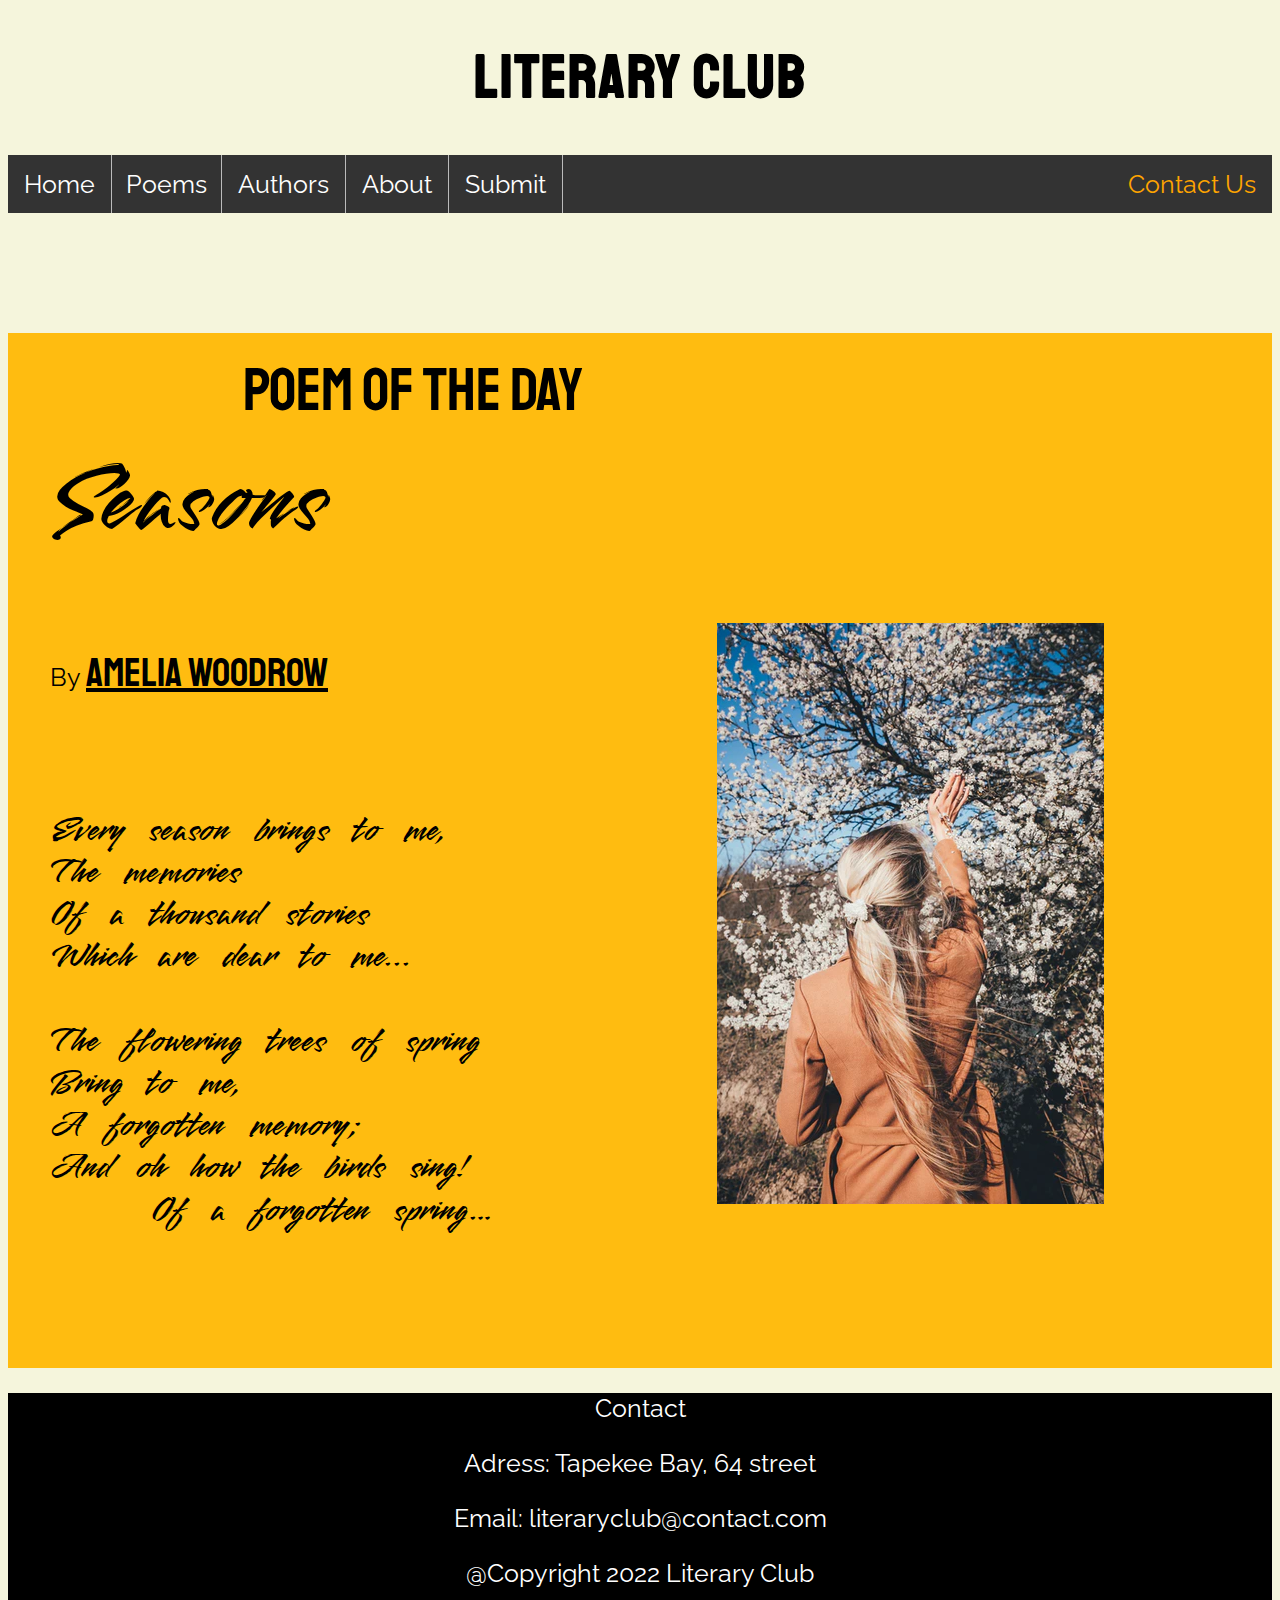
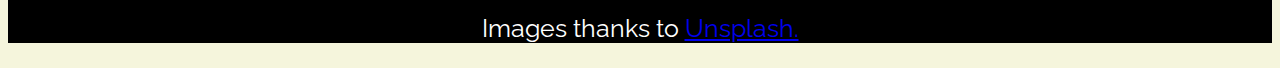
<file: index.html>
<!DOCTYPE html>
<html lang="en">

<head>
    <meta charset="utf-8">
    <meta name="viewport" content="width=device-width, initial-scale=1">
    <link rel="stylesheet" href="./resources/css/style.css">
    <link rel="stylesheet" href="./resources/css/header&footer.css">
    <script src="./resources/js/script.js" async></script>
    <title>Literary Club</title>
</head>

<body>
    <header>
        <div class="logo">
            <h1 class="header">Literary Club</h1>
        </div>
        <div class="navigation" id="topnav">
            <nav>
                <div class="navbar">
                    <ul class="navlist">
                        <li><a href='./index.html'>Home</a> </li>
                        <li class="poem-dropdown"><button class="poem-down">Poems<div class="dropdown-content"><a href="./amateur-poems.html"> Amateur</a>
                            <a href="./classic-poems.html">Classic</a>
                        </div>
                    </button></li>
                        <li><a href="./authors.html">Authors</a> </li>
                        <li><a href="./about.html">About</a> </li>
                        <li><a href="./submit.html">Submit</a> </li>
                        <li id="contact"><a class="active" href="#contact-us">Contact Us</a> </li>
                    </ul>
                </div>
                <div class="dropdown">

                    <button onclick="menuDown()" class="dropbtn">Menu</button>
                    <div id="myDropdown" class="dropdown-content">
                        <a href="./index.html">Home</a>
                        <a href="./amateur-poems.html">Amateur Poems</a>
                        <a href="./classic-poems.html">Classic Poems</a>
                        <a href="./authors.html">Authors</a>
                        <a href="./about.html">About</a>
                        <a href="./submit.html">Submit</a>
                        <a href="#contact-us">Contact Us</a>
                    </div>
                </div>

            </nav>
    </header>
    <main>
        </div>
        <div class="grid-container">
            <div class="poem-of-day">Poem of the day</div>
            <div class="poem-name">Seasons</div>
            <div class="poem-author">
                <p>By
                <a href="./authors.html"> Amelia Woodrow</a></p></div>
            <div class="seasons">Every season brings to me, <br>
                The memories <br>
                Of a thousand stories <br>
                Which are dear to me... <br> <br>
                The flowering trees of spring <br>
                Bring to me, <br>
                A forgotten memory; <br>
                And oh how the birds sing! <br>
                &nbsp;&nbsp;&nbsp; Of a forgotten spring…

            </div>
            <div class="spring-image"><img src="./resources/images/photo-1616434978694-08791b51a639.webp"
                    alt="A woman touching a flowering tree."> </div>
        </div>
    </main>
    <footer>
        <div class="contact-section" id="contact-us">
            <div class="head">
                <p>Contact</p>
            </div>
            <div>
                <p>Adress: Tapekee Bay, 64 street</p>
            </div>
            <div>
                <p>Email: literaryclub@contact.com</p>
            </div>
            <div>
                <p>@Copyright 2022 Literary Club</p>
            </div>
            <div>
                <p>Images thanks to <a href="https://unsplash.com/" target="_blank"> Unsplash.</a></p>
            </div>
        </div>
    </footer>
</body>

</html>
</file>
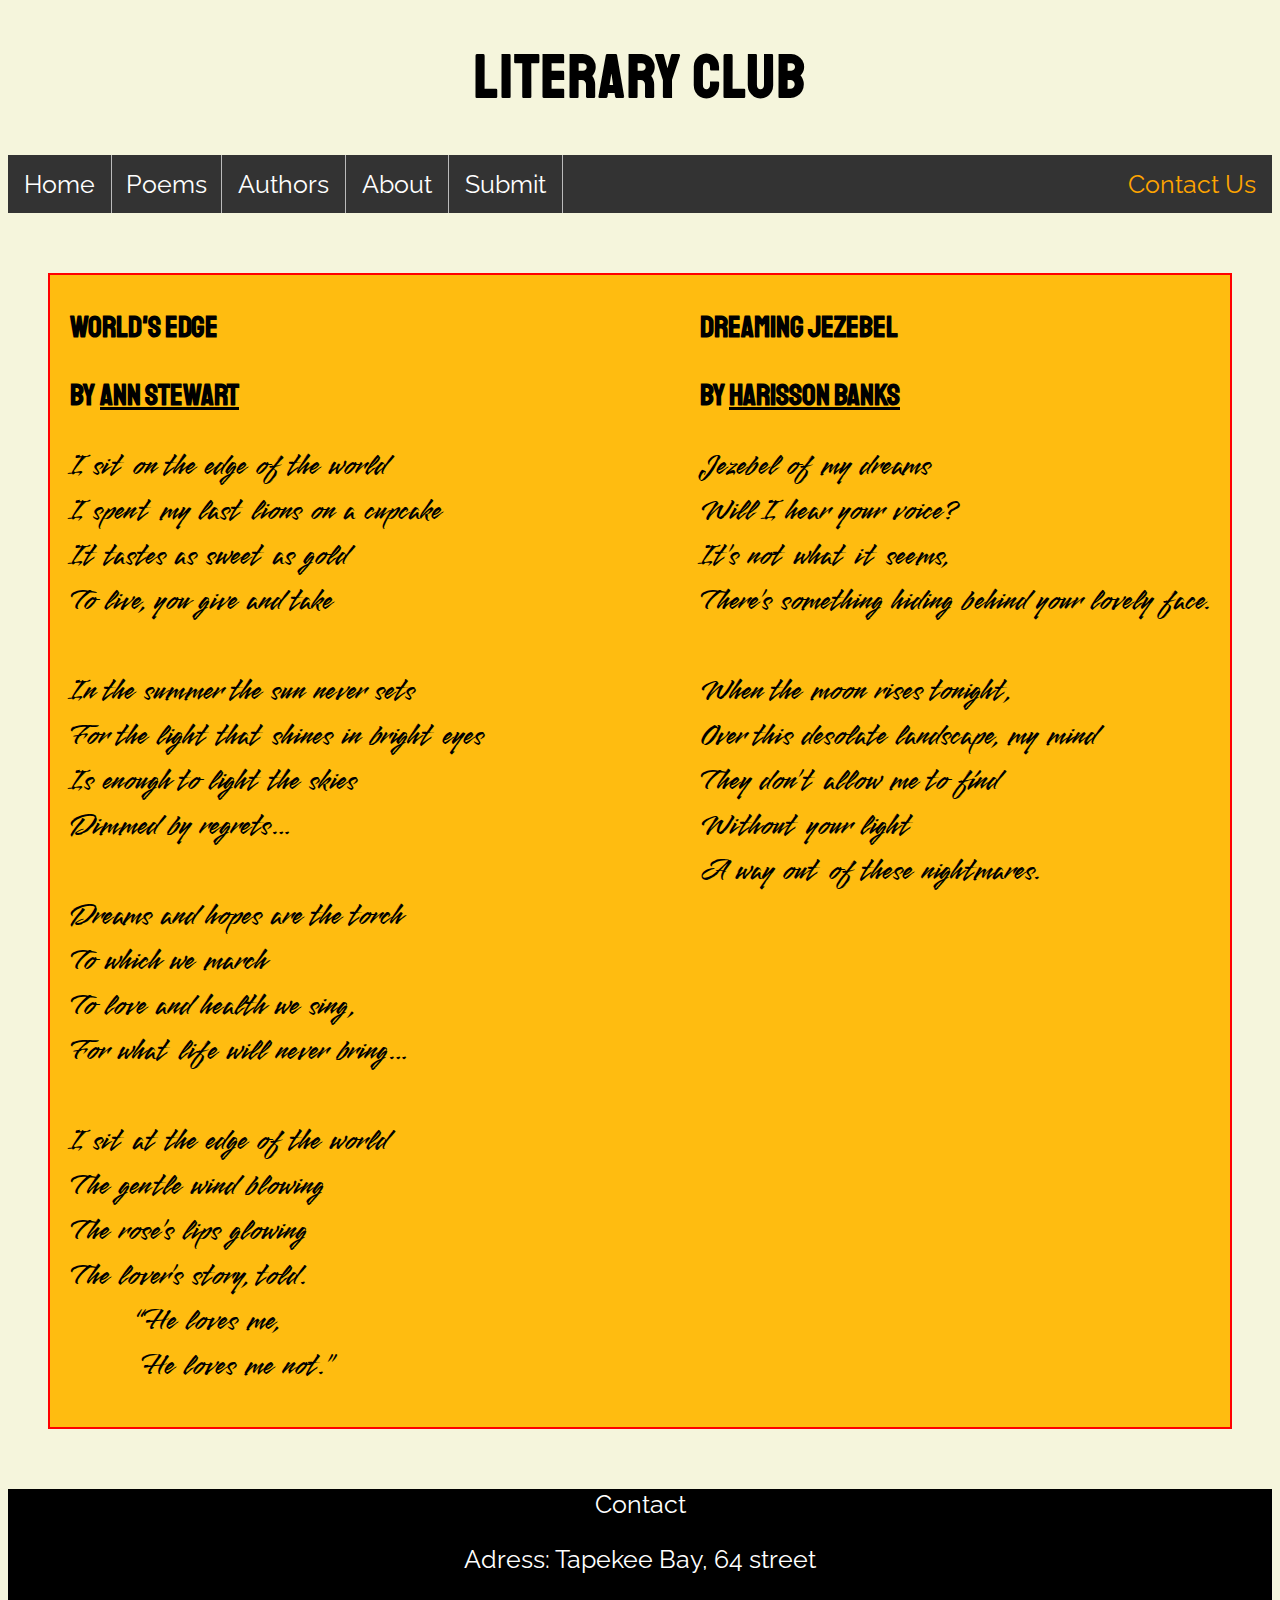
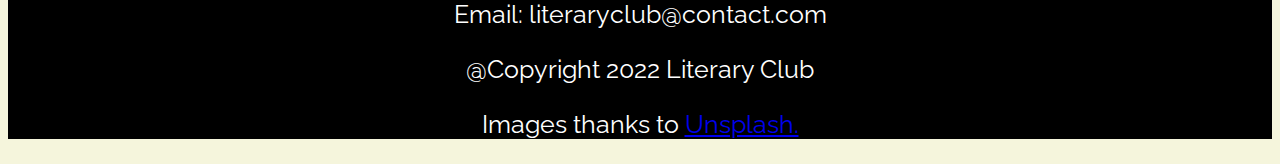
<file: amateur-poems.html>
<!DOCTYPE html>
<html lang="en">

<head>
    <meta charset="utf-8">
    <meta name="viewport" content="width=device-width, initial-scale=1">
    <link rel="stylesheet" href="./resources/css/poems.css">
    <link rel="stylesheet" href="./resources/css/header&footer.css">
    <script src="./resources/js/script.js" async></script>
    <title>Amateur Poems</title>
</head>

<body>
    <header>
        <div class="logo">
            <h1 class="header">Literary Club</h1>
        </div>
        <div class="navigation" id="topnav">
            <nav>
                <div class="navbar">
                    <ul class="navlist">
                        <li><a href='./index.html'>Home</a> </li>
                        <li class="poem-dropdown"><button class="poem-down">Poems<div class="dropdown-content"><a href="./amateur-poems.html"> Amateur</a>
                            <a href="./classic-poems.html">Classic</a>
                        </div>
                    </button></li>
                        <li><a href="./authors.html">Authors</a> </li>
                        <li><a href="./about.html">About</a> </li>
                        <li><a href="./submit.html">Submit</a> </li>
                        <li id="contact"><a class="active" href="#contact-us">Contact Us</a> </li>
                    </ul>
                </div>
                <div class="dropdown">

                    <button onclick="menuDown()" class="dropbtn">Menu</button>
                    <div id="myDropdown" class="dropdown-content">
                        <a href="./index.html">Home</a>
                        <a href="./amateur-poems.html">Amateur Poems</a>
                        <a href="./classic-poems.html">Classic Poems</a>
                        <a href="./authors.html">Authors</a>
                        <a href="./about.html">About</a>
                        <a href="./submit.html">Submit</a>
                        <a href="#contact-us">Contact Us</a>
                    </div>
                </div>

            </nav>
    </header>
    <main>
        <div class="flex-container">
            <div class="poem">
                <h2>World's Edge</h2>
                <h3>By <a href='./authors.html'> Ann Stewart</a></h3>
                <p>
                    I sit on the edge of the world <br>
                    I spent my last lions on a cupcake <br>
                    It tastes as sweet as gold <br>
                    To live, you give and take <br> <br>

                    In the summer the sun never sets <br>
                    For the light that shines in bright eyes <br>
                    Is enough to light the skies <br>
                    Dimmed by regrets…<br> <br>

                    Dreams and hopes are the torch <br>
                    To which we march <br>
                    To love and health we sing, <br>
                    For what life will never bring… <br> <br>

                    I sit at the edge of the world <br>
                    The gentle wind blowing <br>
                    The rose’s lips glowing <br>
                    The lover’s story, told. <br>
                    &nbsp;&nbsp;&nbsp;&nbsp;&nbsp;&nbsp;&nbsp;“He loves me, <br>
                    &nbsp;&nbsp;&nbsp;&nbsp;&nbsp;&nbsp;&nbsp;&nbsp;He loves me not.”

                </p>
            </div>
            <div class="poem" id="dreaming-jezebel">
                <h2>Dreaming Jezebel</h2>
                <h3>By <a href="./authors.html"> Harisson Banks</a></h3>
                <p>
                    Jezebel of my dreams <br>
                    Will I hear your voice? <br>
                    It’s not what it seems, <br>
                    There’s something hiding behind your lovely face. <br> <br>


                    When the moon rises tonight, <br>
                    Over this desolate landscape, my mind <br>
                    They don’t allow me to find <br>
                    Without your light <br>
                    A way out of these nightmares.

                </p>
            </div>
        </div>

    </main>
    <footer>
        <div class="contact-section" id="contact-us">
            <div class="head">
                <p>Contact</p>
            </div>
            <div>
                <p>Adress: Tapekee Bay, 64 street</p>
            </div>
            <div>
                <p>Email: literaryclub@contact.com</p>
            </div>
            <div>
                <p>@Copyright 2022 Literary Club</p>
            </div>
            <div>
                <p>Images thanks to <a href="https://unsplash.com/" target="_blank"> Unsplash.</a></p>
            </div>
        </div>
    </footer>
</body>

</html>
</file>
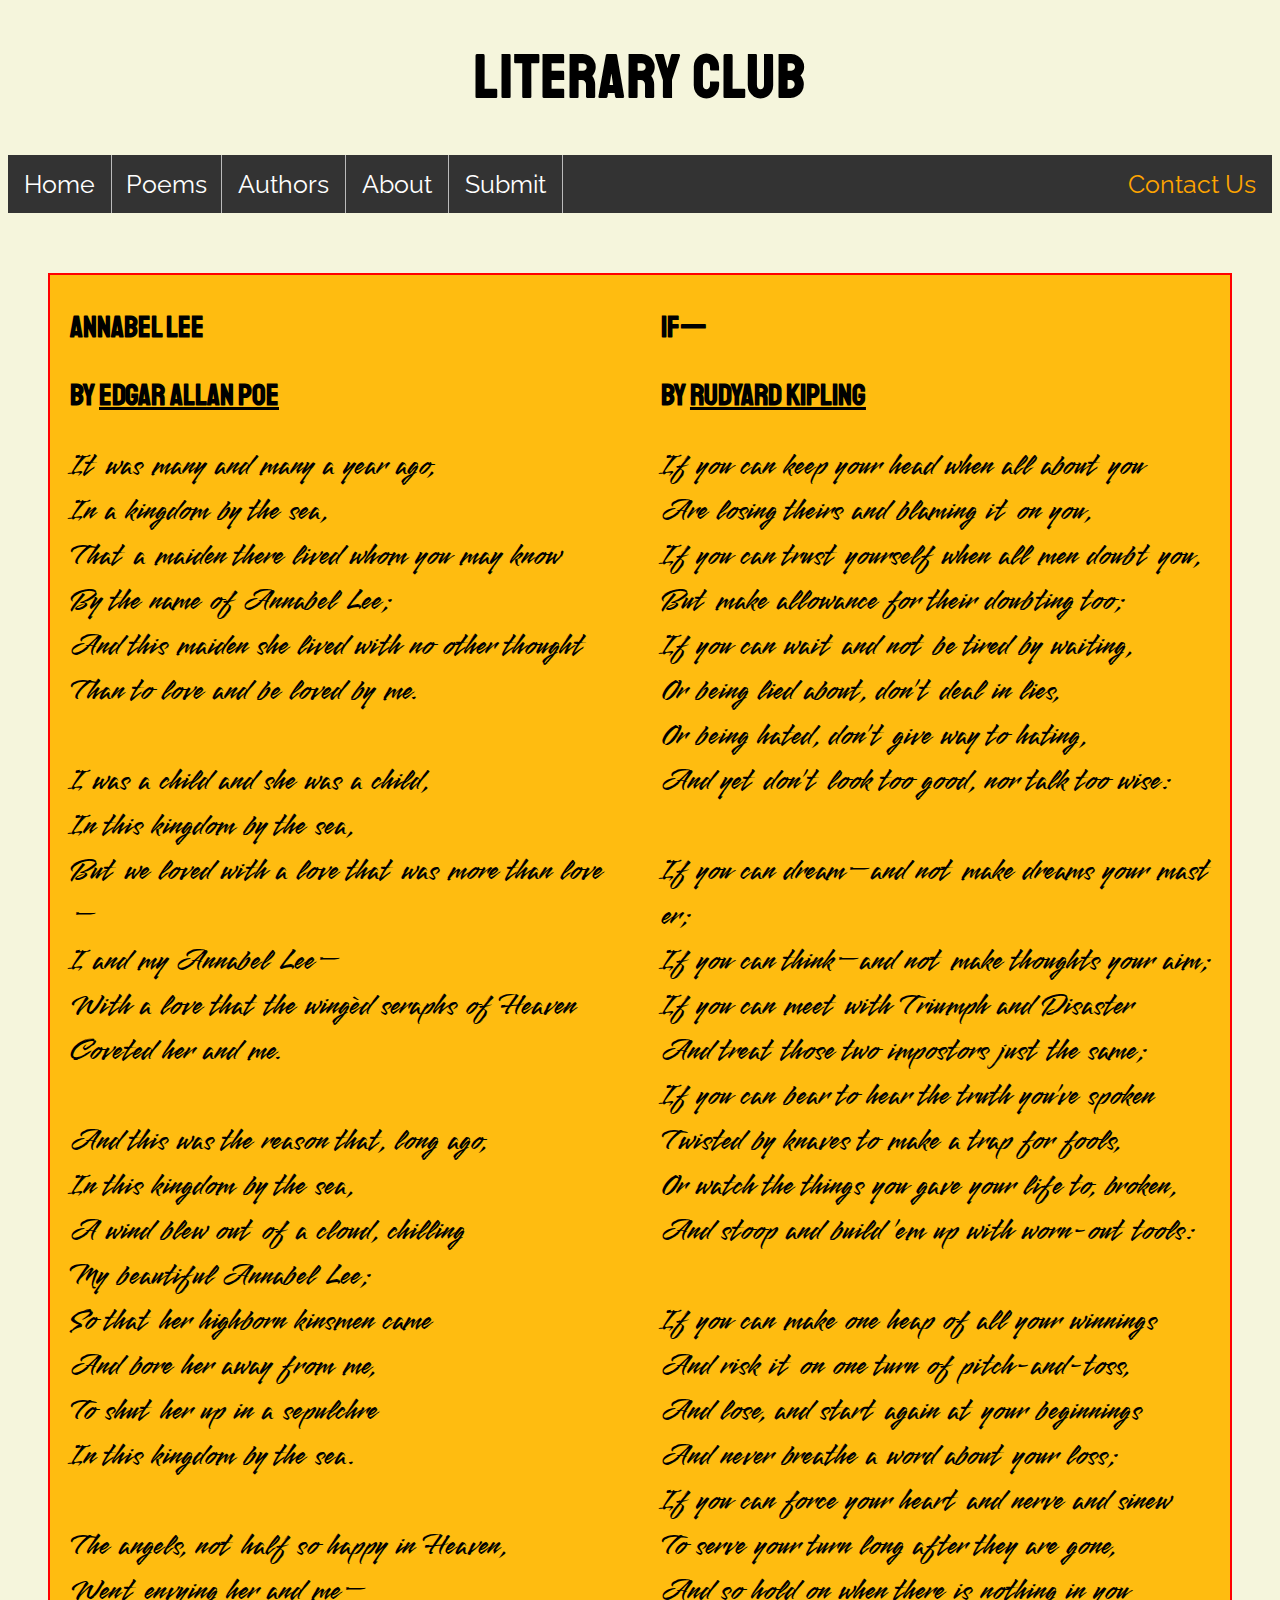
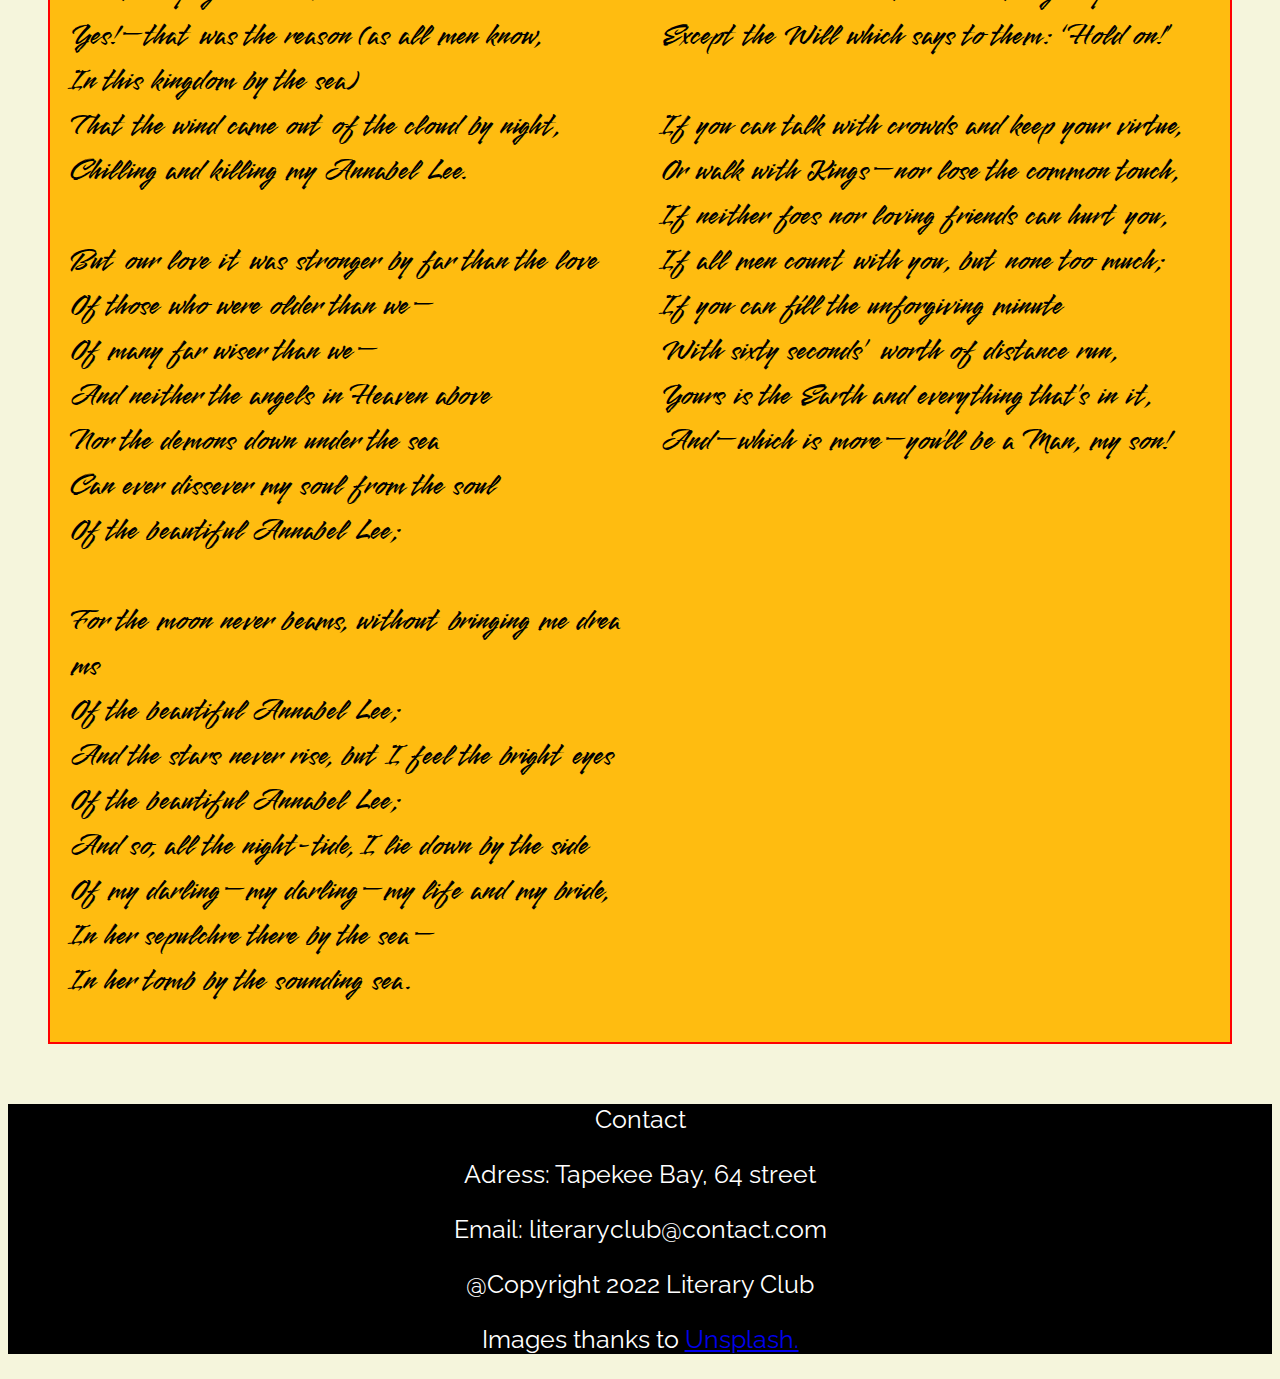
<file: classic-poems.html>
<!DOCTYPE html>
<html lang="en">

<head>
    <meta charset="utf-8">
    <meta name="viewport" content="width=device-width, initial-scale=1">
    <link rel="stylesheet" href="./resources/css/poems.css">
    <link rel="stylesheet" href="./resources/css/header&footer.css">
    <script src="./resources/js/script.js" async></script>
    <title>Amateur Poems</title>
</head>

<body>
    <header>
        <div class="logo">
            <h1 class="header">Literary Club</h1>
        </div>
        <div class="navigation" id="topnav">
            <nav>
                <div class="navbar">
                    <ul class="navlist">
                        <li><a href='./index.html'>Home</a> </li>
                        <li class="poem-dropdown"><button class="poem-down">Poems<div class="dropdown-content"><a href="./amateur-poems.html"> Amateur</a>
                            <a href="./classic-poems.html">Classic</a>
                        </div>
                    </button></li>
                        <li><a href="./authors.html">Authors</a> </li>
                        <li><a href="./about.html">About</a> </li>
                        <li><a href="./submit.html">Submit</a> </li>
                        <li id="contact"><a class="active" href="#contact-us">Contact Us</a> </li>
                    </ul>
                </div>
                <div class="dropdown">

                    <button onclick="menuDown()" class="dropbtn">Menu</button>
                    <div id="myDropdown" class="dropdown-content">
                        <a href="./index.html">Home</a>
                        <a href="./amateur-poems.html">Amateur Poems</a>
                        <a href="./classic-poems.html">Classic Poems</a>
                        <a href="./authors.html">Authors</a>
                        <a href="./about.html">About</a>
                        <a href="./submit.html">Submit</a>
                        <a href="#contact-us">Contact Us</a>
                    </div>
                </div>

            </nav>
    </header>
    <main>
        <div class="flex-container">
            <div class="poem">
                <h2>Annabel Lee</h2>
                <h3>By <a href='https://en.wikipedia.org/wiki/Edgar_Allan_Poe' target="_blank"> Edgar Allan Poe</a></h3>
                <p>
                    It was many and many a year ago, <br>
                    In a kingdom by the sea, <br>
                 That a maiden there lived whom you may know <br>
                    By the name of Annabel Lee; <br>
                 And this maiden she lived with no other thought <br>
                    Than to love and be loved by me. <br> <br>
                  
                 I was a child and she was a child, <br>
                    In this kingdom by the sea,  <br>
                 But we loved with a love that was more than love— <br>
                    I and my Annabel Lee— <br>
                 With a love that the wingèd seraphs of Heaven <br>
                    Coveted her and me. <br> <br>
                 
                 And this was the reason that, long ago, <br>
                    In this kingdom by the sea, <br>
                 A wind blew out of a cloud, chilling <br>
                    My beautiful Annabel Lee; <br>
                 So that her highborn kinsmen came <br>
                    And bore her away from me, <br>
                 To shut her up in a sepulchre <br>
                    In this kingdom by the sea. <br> <br>
                 
                 The angels, not half so happy in Heaven, <br>
                    Went envying her and me— <br>
                 Yes!—that was the reason (as all men know, <br> 
                    In this kingdom by the sea) <br>
                 That the wind came out of the cloud by night, <br>
                    Chilling and killing my Annabel Lee. <br> <br>
                 
                 But our love it was stronger by far than the love <br>
                    Of those who were older than we— <br>
                    Of many far wiser than we— <br>
                 And neither the angels in Heaven above <br>
                    Nor the demons down under the sea <br>
                 Can ever dissever my soul from the soul <br>
                    Of the beautiful Annabel Lee; <br> <br>
                 
                 For the moon never beams, without bringing me dreams <br>
                    Of the beautiful Annabel Lee; <br>
                 And the stars never rise, but I feel the bright eyes <br>
                    Of the beautiful Annabel Lee; <br>
                 And so, all the night-tide, I lie down by the side <br>
                    Of my darling—my darling—my life and my bride, <br>
                    In her sepulchre there by the sea— <br>
                    In her tomb by the sounding sea. 

                </p>
            </div>
            <div class="poem" id="dreaming-jezebel">
                <h2>If—</h2>
                <h3>By <a href="https://en.wikipedia.org/wiki/Rudyard_Kipling" target="_blank"> Rudyard Kipling</a></h3>
                <p>
                    If you can keep your head when all about you   <br>
    Are losing theirs and blaming it on you,    <br>
If you can trust yourself when all men doubt you, <br>
    But make allowance for their doubting too;    <br>
If you can wait and not be tired by waiting, <br>
    Or being lied about, don’t deal in lies, <br>
Or being hated, don’t give way to hating, <br>
    And yet don’t look too good, nor talk too wise: <br> <br>

If you can dream—and not make dreams your master;    <br>
    If you can think—and not make thoughts your aim;    <br>
If you can meet with Triumph and Disaster <br>
    And treat those two impostors just the same;   <br>
If you can bear to hear the truth you’ve spoken <br>
    Twisted by knaves to make a trap for fools, <br>
Or watch the things you gave your life to, broken, <br>
    And stoop and build ’em up with worn-out tools: <br> <br>

If you can make one heap of all your winnings <br>
    And risk it on one turn of pitch-and-toss, <br>
And lose, and start again at your beginnings <br>
    And never breathe a word about your loss; <br>
If you can force your heart and nerve and sinew <br>
    To serve your turn long after they are gone,    <br>
And so hold on when there is nothing in you <br>
    Except the Will which says to them: ‘Hold on!’ <br> <br>

If you can talk with crowds and keep your virtue,    <br>
    Or walk with Kings—nor lose the common touch, <br>
If neither foes nor loving friends can hurt you, <br>
    If all men count with you, but none too much; <br>
If you can fill the unforgiving minute <br>
    With sixty seconds’ worth of distance run,    <br>
Yours is the Earth and everything that’s in it,    <br>
    And—which is more—you’ll be a Man, my son!

                </p>
            </div>
        </div>

    </main>
    <footer>
        <div class="contact-section" id="contact-us">
            <div class="head">
                <p>Contact</p>
            </div>
            <div>
                <p>Adress: Tapekee Bay, 64 street</p>
            </div>
            <div>
                <p>Email: literaryclub@contact.com</p>
            </div>
            <div>
                <p>@Copyright 2022 Literary Club</p>
            </div>
            <div>
                <p>Images thanks to <a href="https://unsplash.com/" target="_blank"> Unsplash.</a></p>
            </div>
        </div>
    </footer>
</body>

</html>
</file>
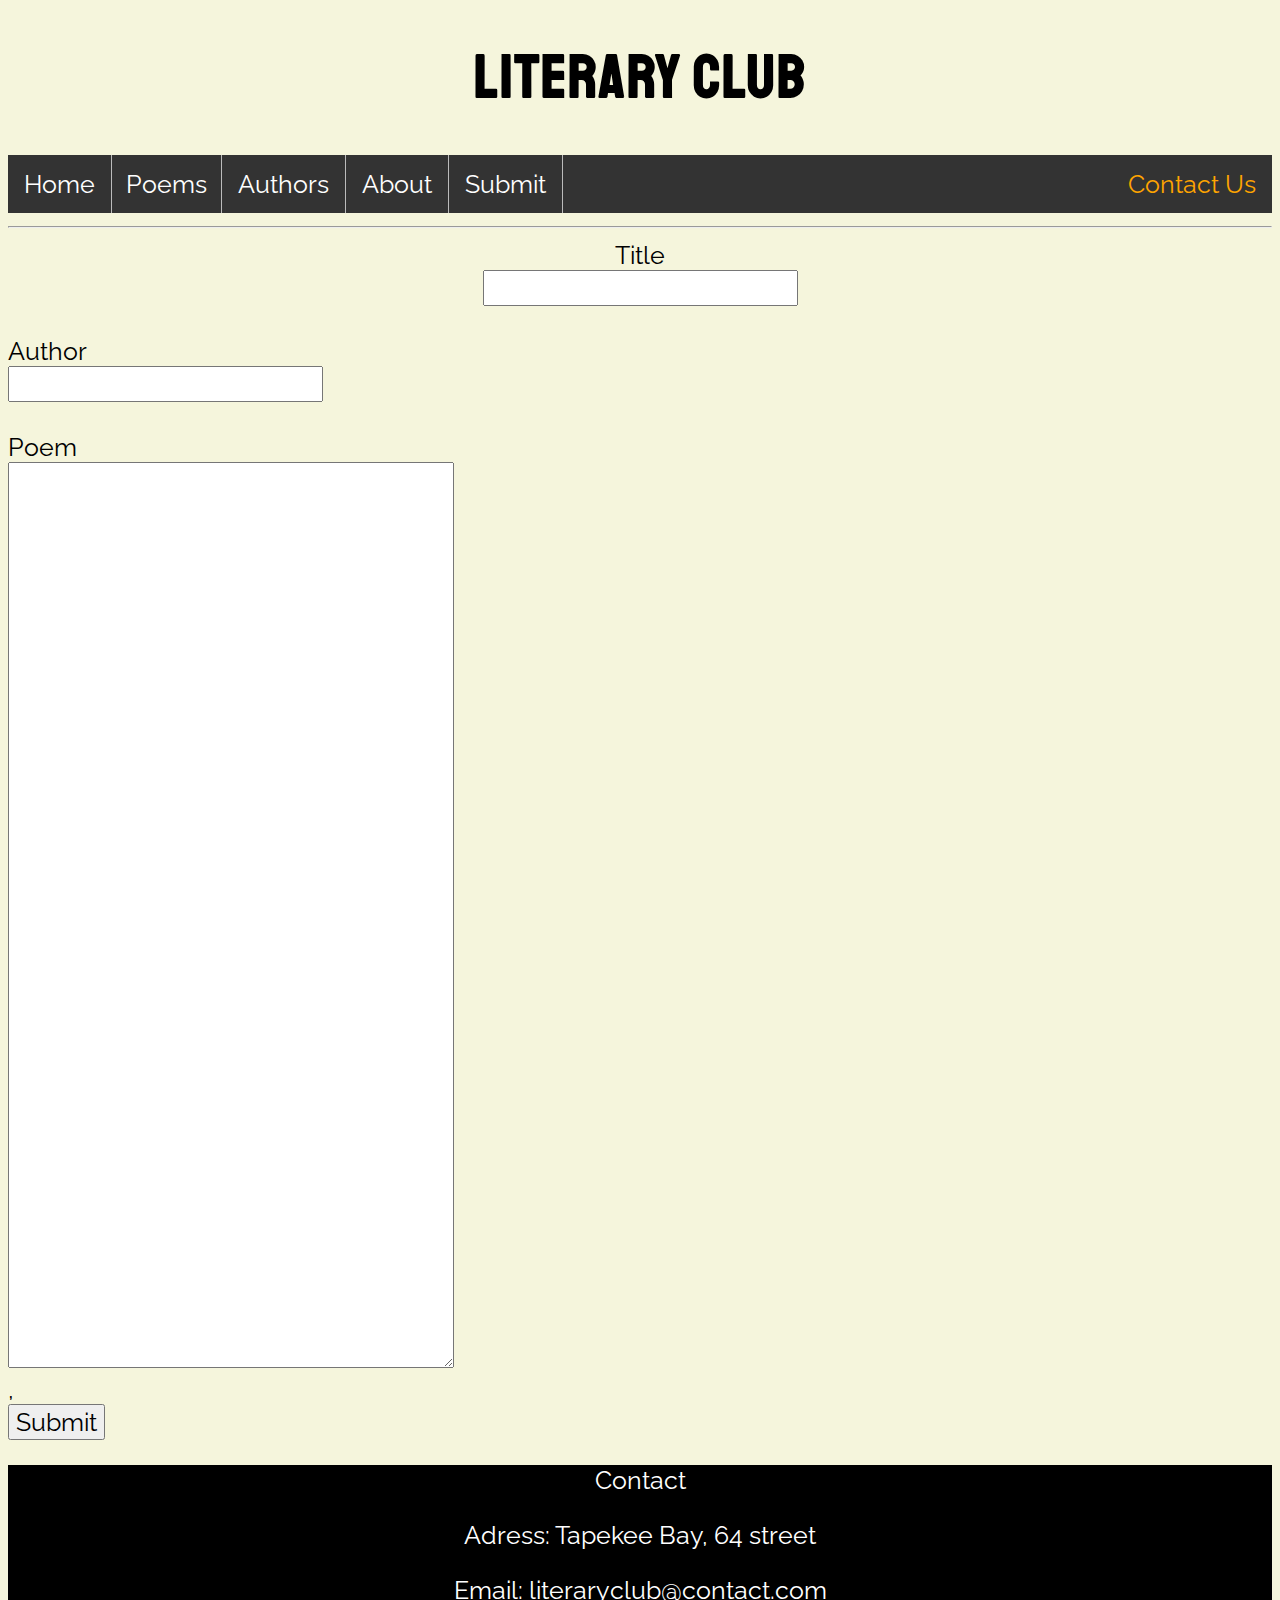
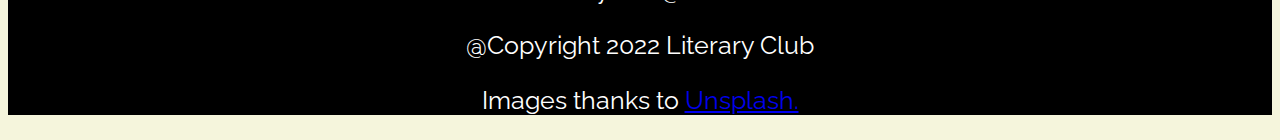
<file: submit.html>
<!DOCTYPE html>
<html lang="en">

<head>
    <meta charset="utf-8">
    <meta name="viewport" content="width=device-width, initial-scale=1">
    <link rel="stylesheet" href="./resources/css/style.css">
    <link rel="stylesheet" href="./resources/css/header&footer.css">
    <link rel="stylesheet" href="./resources/css/authors.css">
    <link rel="stylesheet" href="./resources/css/poems.css">
    <link rel='stylesheet' href="./resources/css/submit.css">
    <script src="./resources/js/script.js" async></script>
    <title>Literary Club</title>
</head>

<body>
    <header>
        <div class="logo">
            <h1 class="header">Literary Club</h1>
        </div>
        <div class="navigation" id="topnav">
            <nav>
                <div class="navbar">
                    <ul class="navlist">
                        <li><a href='./index.html'>Home</a> </li>
                        <li class="poem-dropdown"><button class="poem-down">Poems<div class="dropdown-content"><a href="./amateur-poems.html"> Amateur</a>
                            <a href="./classic-poems.html">Classic</a>
                        </div>
                    </button></li>
                        <li><a href="./authors.html">Authors</a> </li>
                        <li><a href="./about.html">About</a> </li>
                        <li><a href="./submit.html">Submit</a> </li>
                        <li id="contact"><a class="active" href="#contact-us">Contact Us</a> </li>
                    </ul>
                </div>
                <div class="dropdown">

                    <button onclick="menuDown()" class="dropbtn">Menu</button>
                    <div id="myDropdown" class="dropdown-content">
                        <a href="./index.html">Home</a>
                        <a href="./amateur-poems.html">Amateur Poems</a>
                        <a href="./classic-poems.html">Classic Poems</a>
                        <a href="./authors.html">Authors</a>
                        <a href="./about.html">About</a>
                        <a href="./submit.html">Submit</a>
                        <a href="#contact-us">Contact Us</a>
                    </div>
                </div>

            </nav>
    </header>
    <section>
        <form method="POST" action="#">
            <hr>
            <label for="title">Title</label>
            <br>
            <input name="title" type="text" id="title">
            
        </section>
        <br>
        <section>
            <label for="author">Author</label>
            <br>
            <input name="author" type="text" id="author">
            
        </section>
        <br>
        <section>
            <label for="poem">Poem</label>
            <br>
            <textarea name="poem" id="poem" type="text" rows="30" cols="30"></textarea>
            
        </section>
        ,<section class="submission">
           <input type="submit" value="Submit">
        </section>
        </form>
    
    <footer>
        <div class="contact-section" id="contact-us">
            <div class="head">
                <p>Contact</p>
            </div>
            <div>
                <p>Adress: Tapekee Bay, 64 street</p>
            </div>
            <div>
                <p>Email: literaryclub@contact.com</p>
            </div>
            <div>
                <p>@Copyright 2022 Literary Club</p>
            </div>
            <div>
                <p>Images thanks to <a href="https://unsplash.com/" target="_blank"> Unsplash.</a></p>
            </div>
        </div>
    </footer>
</body>

</html>
</file>
<file: resources/css/style.css>
/* smooch-regular - latin */
@font-face {
  font-family: 'Smooch';
  font-style: normal;
  font-weight: 400;
  src: url('../fonts/Smooch/smooch-v5-latin-regular.eot');
  /* IE9 Compat Modes */
  src: local(''),
    url('../fonts/Smooch/smooch-v5-latin-regular.eot?#iefix') format('embedded-opentype'),
    /* IE6-IE8 */
    url('../fonts/Smooch/smooch-v5-latin-regular.woff2') format('woff2'),
    /* Super Modern Browsers */
    url('../fonts/Smooch/smooch-v5-latin-regular.woff') format('woff'),
    /* Modern Browsers */
    url('../fonts/Smooch/smooch-v5-latin-regular.ttf') format('truetype'),
    /* Safari, Android, iOS */
    url('../fonts/Smooch/smooch-v5-latin-regular.svg#Smooch') format('svg');
  /* Legacy iOS */
}

/* raleway-regular - latin */
@font-face {
  font-family: 'Raleway';
  font-style: normal;
  font-weight: 400;
  src: url('../fonts/Raleway/raleway-v27-latin-regular.eot');
  /* IE9 Compat Modes */
  src: local(''),
    url('../fonts/Raleway/raleway-v27-latin-regular.eot#iefix') format('embedded-opentype'),
    /* IE6-IE8 */
    url('../fonts/Raleway/raleway-v27-latin-regular.woff2') format('woff2'),
    /* Super Modern Browsers */
    url('../fonts/Raleway/raleway-v27-latin-regular.woff') format('woff'),
    /* Modern Browsers */
    url('../fonts/Raleway/raleway-v27-latin-regular.ttf') format('truetype'),
    /* Safari, Android, iOS */
    url('../fonts/Raleway/raleway-v27-latin-regular.svg#Raleway') format('svg');
  /* Legacy iOS */
}

/* staatliches-regular - latin */
@font-face {
  font-family: 'Staatliches';
  font-style: normal;
  font-weight: 400;
  src: url('../fonts/Staatliches/staatliches-v11-latin-regular.eot');
  /* IE9 Compat Modes */
  src: local(''),
    url('../fonts/Staatliches/staatliches-v11-latin-regular.eot?#iefix') format('embedded-opentype'),
    /* IE6-IE8 */
    url('../fonts/Staatliches/staatliches-v11-latin-regular.woff2') format('woff2'),
    /* Super Modern Browsers */
    url('../fonts/Staatliches/staatliches-v11-latin-regular.woff') format('woff'),
    /* Modern Browsers */
    url('../fonts/Staatliches/staatliches-v11-latin-regular.ttf') format('truetype'),
    /* Safari, Android, iOS */
    url('../fonts/Staatliches/staatliches-v11-latin-regular.svg#Staatliches') format('svg');
  /* Legacy iOS */
}

* {
  font-family: 'Raleway', Arial, Helvetica, sans-serif;
  font-size: 1.25rem;
}

/* Styles background color*/
body {
  background-color: beige;
}

/* Styles logo*/
.logo {
  font-size: 40px;


}

/* Styles header*/
.logo h1 {
  font-family: 'Staatliches', Arial, Helvetica, sans-serif;
  font-size: 1.5em;
  color: black;
  text-align: center;
  letter-spacing: 0.1rem;
}



/* Hides navbar*/
@media only screen and (max-width: 635px) {
 .spring-image {
    display: none;
  }
}

/* Creates grid container*/
.grid-container {
  display: grid;
  gap: 50px;
  grid-template-columns: auto auto auto auto;
  grid-template-rows: auto auto auto auto;
  justify-content: space-evenly;
  align-content: center;
  margin-top: 6rem;
  background-color: rgba(255, 183, 0, 0.929);
}

/* Styles headline*/
.poem-of-day {
  grid-column: 1 / span 4;
  grid-row: 1 / span 3;
  font-family: 'Staatliches', Arial, Helvetica, sans-serif;
  font-size: 3rem;
  margin-top: 1rem;
  text-align: center;

}

.poem-name {
  grid-column: 1 / span 1;
  grid-row: 3 / span 1;
  font-size: 5rem;
  text-align: center;
  font-family: 'Smooch',Arial, Helvetica, sans-serif;
}

.poem-author  {
  grid-column: 1 / span 1;
  grid-row: 4 / span  1;
  text-decoration: none;
  font-size: 2rem;
  font-family: 'Staatliches', Arial, Helvetica, sans-serif;
}

.poem-author a {
  font-family: 'Staatliches', Arial, Helvetica, sans-serif;
  font-size: 2rem;
  color: black;
}

.seasons {
  grid-column: 1 / span 2;
  grid-row: 5 / span 1;
  font-family: 'Smooch', Arial, Helvetica, sans-serif;
  font-size: 1.8rem;
  text-rendering: optimizeLegibility;
  line-height: calc(1ex / 0.32);
  margin: calc(1ex / 0.37) 0;
  word-spacing: calc(1ex / 0.7);
}

.spring-image {
  grid-column: 4 / span 4;
  grid-row: 4 / span 4;
  background-blend-mode: lighten;
}
</file>
<file: resources/css/header&footer.css>
/* Styles navbar*/
ul {
    list-style-type: none;
    margin: 0;
    padding: 0;
    overflow: hidden;
    background-color: #333;
}

li {
    float: left;
}

li a {
    display: block;
    color: white;
    text-align: center;
    padding: 14px 16px;
    text-decoration: none;
}

li a:hover {
    background-color: #111;
}

li {
    border-right: 1px solid #bbb;
}

li:last-child {
    border-right: none;
}

/* Floats contact-us to the right*/
#contact {
    float: right;

}

.active {
    color: orange;
}

/* Dropdown Button */
.dropbtn {
    background-color: #ffd500;
    color: rgb(0, 0, 0);
    padding: 1.25rem;
    font-size: 1.5rem;
    border: none;
    cursor: pointer;
}

/* Dropdown button on hover & focus */
.dropbtn:hover,
.dropbtn:focus {
    background-color: #2980B9;
}

/* The container <div> - needed to position the dropdown content */
.dropdown {
    position: relative;
    display: inline-block;
}

/* Dropdown Content (Hidden by Default) */
.dropdown-content {
    display: none;
    position: absolute;
    background-color: #f1f1f1;
    min-width: 160px;
    box-shadow: 0px 8px 16px 0px rgba(0, 0, 0, 0.2);
    z-index: 1;
}

/* Links inside the dropdown */
.dropdown-content a {
    color: black;
    padding: 18px 16px;
    text-decoration: none;
    display: block;
}

/* Change color of dropdown links on hover */
.dropdown-content a:hover {
    background-color: #ddd
}

.show {
    display: block;
}

/*Hides menu dropdown*/
@media only screen and (min-width: 635px) {
    .dropdown {
        display: none;
    }
}

/* Hides navbar*/
@media only screen and (max-width: 635px) {
    .navbar {
        display: none;
    }
}

/* Div for contact section*/
.contact-section {
    background-color: black;
    margin: 0;
    padding: 0;
}

.contact-section p {
    color: white;
    text-align: center;
}

/* Poem menu*/
.poem-dropdown {
    overflow: hidden;
}

.poem-dropdown .poem-down {
    font-size: 1rem;
    border: none;
    outline: none;
    color: rgb(255, 255, 255);
    padding: 14px;
    background-color: inherit;
    font-family: inherit;
    font-size: inherit;
    margin: 0;
    
}

.poem-dropdown:hover .dropdown-content {
    display: block;
  }
</file>
<file: resources/css/poems.css>
/* smooch-regular - latin */
@font-face {
    font-family: 'Smooch';
    font-style: normal;
    font-weight: 400;
    src: url('../fonts/Smooch/smooch-v5-latin-regular.eot');
    /* IE9 Compat Modes */
    src: local(''),
        url('../fonts/Smooch/smooch-v5-latin-regular.eot?#iefix') format('embedded-opentype'),
        /* IE6-IE8 */
        url('../fonts/Smooch/smooch-v5-latin-regular.woff2') format('woff2'),
        /* Super Modern Browsers */
        url('../fonts/Smooch/smooch-v5-latin-regular.woff') format('woff'),
        /* Modern Browsers */
        url('../fonts/Smooch/smooch-v5-latin-regular.ttf') format('truetype'),
        /* Safari, Android, iOS */
        url('../fonts/Smooch/smooch-v5-latin-regular.svg#Smooch') format('svg');
    /* Legacy iOS */
}

/* raleway-regular - latin */
@font-face {
    font-family: 'Raleway';
    font-style: normal;
    font-weight: 400;
    src: url('../fonts/Raleway/raleway-v27-latin-regular.eot');
    /* IE9 Compat Modes */
    src: local(''),
        url('../fonts/Raleway/raleway-v27-latin-regular.eot#iefix') format('embedded-opentype'),
        /* IE6-IE8 */
        url('../fonts/Raleway/raleway-v27-latin-regular.woff2') format('woff2'),
        /* Super Modern Browsers */
        url('../fonts/Raleway/raleway-v27-latin-regular.woff') format('woff'),
        /* Modern Browsers */
        url('../fonts/Raleway/raleway-v27-latin-regular.ttf') format('truetype'),
        /* Safari, Android, iOS */
        url('../fonts/Raleway/raleway-v27-latin-regular.svg#Raleway') format('svg');
    /* Legacy iOS */
}

/* staatliches-regular - latin */
@font-face {
    font-family: 'Staatliches';
    font-style: normal;
    font-weight: 400;
    src: url('../fonts/Staatliches/staatliches-v11-latin-regular.eot');
    /* IE9 Compat Modes */
    src: local(''),
        url('../fonts/Staatliches/staatliches-v11-latin-regular.eot?#iefix') format('embedded-opentype'),
        /* IE6-IE8 */
        url('../fonts/Staatliches/staatliches-v11-latin-regular.woff2') format('woff2'),
        /* Super Modern Browsers */
        url('../fonts/Staatliches/staatliches-v11-latin-regular.woff') format('woff'),
        /* Modern Browsers */
        url('../fonts/Staatliches/staatliches-v11-latin-regular.ttf') format('truetype'),
        /* Safari, Android, iOS */
        url('../fonts/Staatliches/staatliches-v11-latin-regular.svg#Staatliches') format('svg');
    /* Legacy iOS */
}

* {
    font-family: 'Raleway', Arial, Helvetica, sans-serif;
    font-size: 1.25rem;
}

/* Styles background color*/
body {
    background-color: beige;
}

.logo {
    font-size: 40px;
    text-align: center;
}

.logo h1 {
    font-family: 'Staatliches', Arial, Helvetica, sans-serif;
    font-size: 1.5em;
    letter-spacing: 0.1rem;
}

.flex-container {
    display: flex;
    border: 2px solid red;
    background-color: rgba(255, 183, 0, 0.929);
    margin: 3rem 2rem;
    justify-content: space-between;
}



.poem {
    overflow-wrap: break-word;
    margin: 0.4rem 1rem;
    padding: 0;
    text-align: left;
    word-break: break-all;

}

.poem h2, .poem h3, .poem a {
    font-family: 'Staatliches', Arial, Helvetica, sans-serif;
    font-size: 1.5rem;
    color: black;
}

.poem p {
    font-family: 'Smooch', Arial, Helvetica, sans-serif;
    line-height: 1.5;
    font-size: 1.5rem;
    word-spacing: 0.2rem;
}

@media (max-width: 800px) {
    .flex-container {
        flex-direction: column;
    }
}
</file>
<file: resources/css/authors.css>
img {
    width: 15rem;
    height: 15rem;
    margin: 0 6rem;
}

.stewart {
    margin: 0.5rem 1rem 0 2rem;
}

.stewart h2 {
  font-size: 2rem;
  margin: 2rem 5rem;
}

.stewart p {
    overflow-wrap: break-word;
    margin: 0.4rem 1rem;
    padding: 0;
    text-align: left;
    word-break: break-all;
    justify-content: center;
    align-items: center;
    hyphens: auto;
}

@media only screen and (max-width: 965px) {
    img {
       display: none;
     }
   }

   .woodrow {
    justify-content: center;
    align-items: center;
    font-size: 1.5rem;
   }

   .woodrow h2 {
    font-size: 2rem;
    margin: 2rem 5rem;
    text-align: center;
   }

   .woodrow p {
    overflow-wrap: break-word;
    margin: 0 2rem;
    padding: 0;
    text-align: center;
    word-break: break-all;
    justify-content: center;
    align-items: center;
    hyphens: auto;
    width: 83%;
    height: 20%;
    line-height: 2rem;
    hyphens: auto;

}
   
.woodrow img {
  width: 25rem;
  height: 15rem;
  margin: 2rem 17rem;

}
</file>
<file: resources/css/submit.css>
form {
    text-align: center;
    line-height: 30px;
    height: 80%;
    overflow: auto;
  }

  #author {
    text-align: center;
  }
</file>
